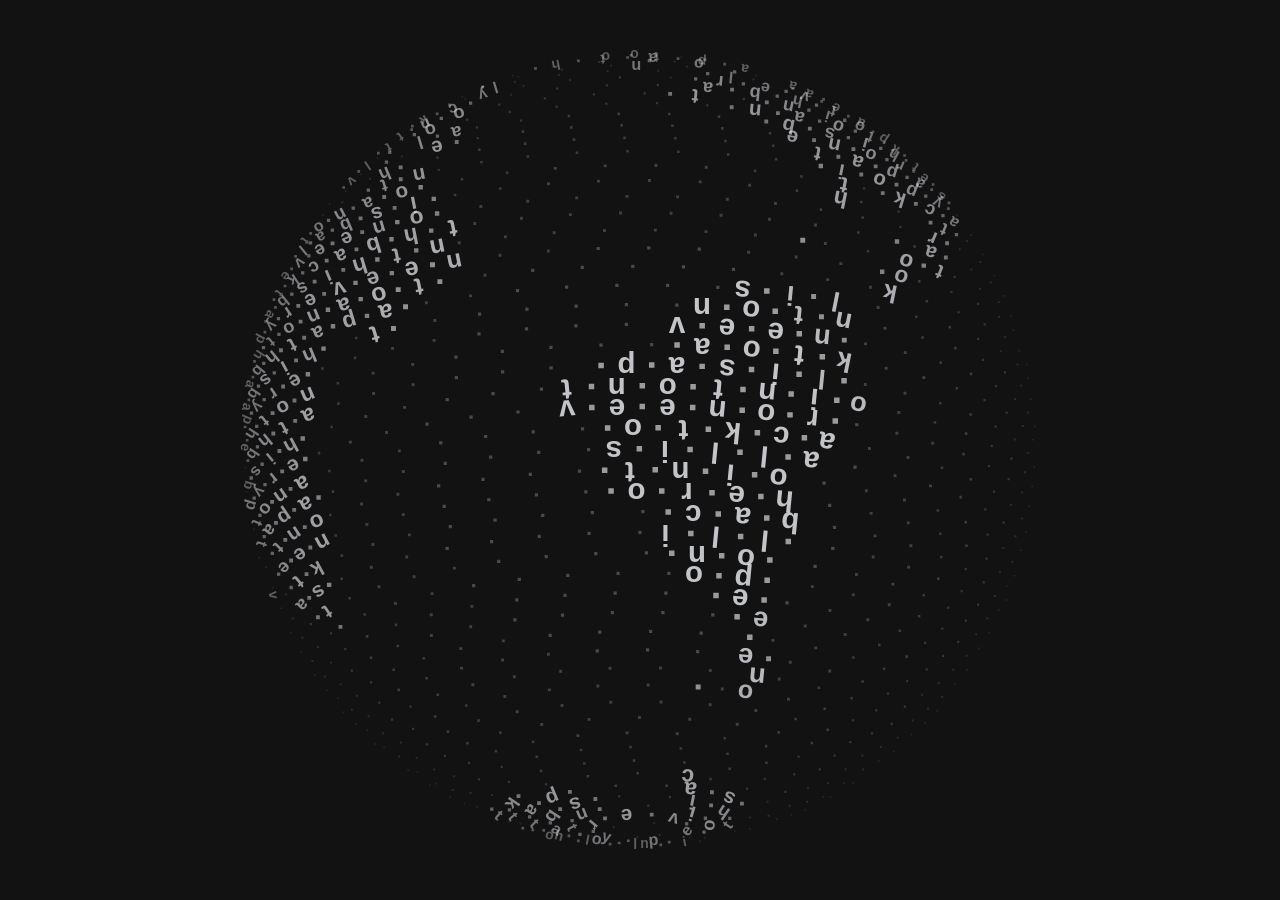
<file: eclipse/static/shaders/globe.html>
<!doctype html>
<html lang="en">
<head>
<meta charset="utf-8">
<meta name="viewport" content="width=device-width, initial-scale=1">
<title>Globe — ThreeUI</title>
<style>
  :root { color-scheme: dark; }
  * { box-sizing: border-box; margin: 0; padding: 0; }
  html, body {
    width: 100%;
    height: 100%;
    background: transparent !important;
    overflow: hidden;
    user-select: none;
    -webkit-user-select: none;
    pointer-events: none;
  }
  .art {
    width: 100%;
    height: 100%;
    display: flex;
    align-items: center;
    justify-content: center;
    background: transparent !important;
  }
  .plate {
    position: relative;
    width: 100%;
    height: 100%;
    background: transparent !important;
  }
  canvas {
    position: absolute;
    inset: 0;
    width: 100%;
    height: 100%;
    display: block;
    background: transparent !important;
    transform: translateZ(0);
    contain: strict;
    pointer-events: none;
  }
</style>
</head>
<body>
<div class="art">
  <div class="plate">
    <canvas id="globe"></canvas>
  </div>
</div>

<script>
(function(){
  "use strict";

  var FACE = '"Inter", -apple-system, BlinkMacSystemFont, "Segoe UI", Helvetica, Arial, sans-serif';
  var INK  = '226,228,233';        // soft light type on dark ground
  var SOFT = 0.88;
  var INK64 = [];
  function updateInk() {
    INK64 = [];
    for (var q0=0; q0<64; q0++) INK64.push('rgba(' + INK + ',' + (q0/63*SOFT).toFixed(4) + ')');
  }
  updateInk();

  window.addEventListener('message', function(e){
    if (e.data && e.data.type === 'SET_INK' && e.data.ink){
      INK = e.data.ink;
      updateInk();
    }
  });

  function ink(a){ return INK64[a <= 0 ? 0 : a >= 1 ? 63 : (a*63)|0]; }

  function Surface(el){
    this.el = el;
    this.ctx = el.getContext('2d');
    this.w = 0;
    this.h = 0;
    this.dpr = 1;
    this.resize();
  }
  Surface.prototype.resize = function(){
    var r = this.el.getBoundingClientRect();
    this.dpr = Math.min(2, window.devicePixelRatio || 1);
    this.w = r.width;
    this.h = r.height;
    this.el.width = Math.round(this.w * this.dpr);
    this.el.height = Math.round(this.h * this.dpr);
  };
  Object.defineProperty(Surface.prototype, 'u', {
    get: function(){ return this.w < this.h ? this.w : this.h; }
  });
  Surface.prototype.base = function(){
    this.ctx.setTransform(this.dpr, 0, 0, this.dpr, 0, 0);
  };

  var QA = Math.PI*2/64;
  function qang(a){ return Math.round(a/QA)*QA; }

  var LAND_B64 = "[base64]/HwAAAAAAAAAAAAAAAAAAAAAAAAAAAAAAAAAAAACA//+P//f/LwgAAAAAAAAAAAAAAAAAAAAAAAAAAAAAAAAAAAD4/v/4/////wcAAAAEAPABAAAAfAAAAAAAAAAAAAAAAAAAAADg9w/4/////wEAAP4AAAAAAAAA+AAAAAAAAAAAAAAAAAAAAIAG+Of//////wAAAHwGAAAAAAAAAAMAAAAAAAAAAAAAAACABwAc/4P//////wAAADAAAAAAQAAAAD4AAAAAAAAAAAAAAAAAfMbDcQAA/v///wAAAAAAAADABwAA//8HAMAPAAAAAAAAAABgAAAAAAAA/P///wAAAAAAAABwAADg//8AAAAAAAAAAAAAAADwG457dwcA8P//HwAAAAAAAAAYAAD///9/eAAAAAAAAAAAAAD4/g0H/w8A8P//PwAAAAAAAAAOgOv/////fwD/AAAAAAA/AAAA/B84/v8A8P//LwAAAAD4AAAA4PP//////////wAAAOD///H/+D/3cPgDoP//DwAAAID/BwAAx/v/////////P4AA/P///////////////////////w8AAOcBAAgAAAAAAAAAAAAAgP///////////////////////wcAACYAAAQAAAAAAAAAAAAAgf///////////////////////wMM8AAAAAAAAAAAAAAAAAAAIID/////////e+wPwH8AgA8AAP/5z/////////////////8/ANH///////9/AIALgD8AAAAAwH/+//////////////////9/APj///////8fADwAAD8AAAAA8D/+//////////////////sPAPC/+f////8fAPwAADgAAAAA8D/+////////////////D/wBAMCfAP////8PAPwYAAAAAAAA8H/4//////////////9/DgcAAAAcAOD///8/APw/AAAAAAAQAB7w//////////////8BgAMAAAACAMD/////Afh/AAAAAAA4gBz+/////////////38A4AMAAMAAAMD/////B/z/AAAAAABwwAb+/////////////x8A8AEAAAAAAAD/////P///AwAAAADmgOH//////////////z8A4AAAAAAAAAD+////P/7/BwAAAAD28P////////////////8D4AAAAAAAAAD8////f/7/BwAAAADz+f////////////////8HIAAAAAAAAAD6////////BAAAAABw/v////////////////8EAAAAAAAAAADo//////8jHgAAAACA//////////////////8MAAAAAAAAAADQ//////8OPgAAAADw//////////////////8AAAAAAAAAAADg//////+PIAAAAADA////v////////////38EAAAAAAAAAADg////////AAAAAACA//v/zD/8/////////z8AAAAAAAAAAADg//////8bAAAAAACA//N/gD///////////x8GAAAAAAAAAADw//////8AAAAAAAD+B8c/AD/+/////////wcPAAAAAAAAAADg//////8AAAAAAAD+gx4/DH74/////////wABAAAAAAAAAADg/////x8AAAAAAAD+gbCn///8////////fQABAAAAAAAAAADg/////w8AAAAAAAD/gCDn///4//////9/MgADAAAAAAAAAADA/////w8AAAAAAAD+AADm/3/4//////8/cIABAAAAAAAAAADA/////wcAAAAAAAA44AHC///5////////4+ABAAAAAAAAAACA/////wcAAAAAAACI/wEA4P//////////4OgAAAAAAAAAAAAA/////wMAAAAAAAD4/wAA4P//////////ADYAAAAAAAAAAAAA/P///wEAAAAAAAD+/wEA8P//////////AQcAAAAAAAAAAAAA+P//fwAAAAAAAAD//w8P8P//////////AQEAAAAAAAAAAAAAyP//fwAAAAAAAAD//3//////////////AQAAAAAAAAAAAAAA0P+PYQAAAAAAAAD//////z//////////AwAAAAAAAAAAAAAAoP8HwAAAAAAAAMD/////83/+////////AQAAAAAAAAAAAAAAIP8DwAAAAAAAAOD/////5//I////////AAAAAAAAAAAAAAAAQP4DgAAAAAAAAPD/////z/+A////////AAAAAAAAAAAAAAAAAPwDAAIAAAAAAPD/////z/8ZwP////9/AQAAAAAAAAAAAAAAAPgDQAAAAAAAAPj/////j/9/gP////8fAQAAAAAAAAAAAAAAAPADEAMAAAAAAPz/////v///AP9//P8DAAAAAAAAAAAAAAAAAPADAwwAAAAAAPj/////P/9/APw//B8AAAAAAAAAAAAIAAAAAPCHA8AAAAAAAPj/////P/4/APwP+J8BAAAAAAAAAAAAAAAAAMD/A0YEAAAAAPj/////f/4fAPwH+B8AAwAAAAAAAAAAAAAAAAD/AQAAAAAAAPj/////f/wHAPgD8D8AAwAAAAAAAAAAAAAAAADgHwAAAAAAAPj///////wDAPgAwH8AAQAAAAAAAAAAAAAAAADAHwAAAAAAAPz//////30AAPAAwH8AAAAAAAAAAAAAAAAAAAAAHAAAAAAAAPj//////wsAAPAAgH4AAQAAAAAAAAAAAAAAAAAAGEAAAAAAAPj//////wMBAPAAgHwAAAAAAAAAAAAAAAAAAAAAGPAhAAAAAPD///////cBAOAAgDiABAAAAAAAAAAAAAAAAAAAIPl/AAAAAOD///////8AAGABABBAFAAAAAAAAAAAAAAAAAAAgP7/AQAAAMD///////8AAAABgAAAHAAAAAAAAAAAAAAAAAAAAPz/AQAAAID///////8AAAABAAEgCAAAAAAAAAAAAAAAAAAAAPz/HwAAAAD/8P///38AAAAAAANgAAAAAAAAAAAAAAAAAAAAAPz/fwAAAAAAoP///z8AAAAAYAd4AAAAAAAAAAAAAAAAAAAAAPz/fwAAAAAAAP///x8AAAAAwAY8AAAAAAAAAAAAAAAAAAAAAP7//wAAAAAAAP///w8AAAAAgAc+AAAAAAAAAAAAAAAAAAAAAP///wAAAAAAAP///wcAAAAAgIM/TwAAAAAAAAAAAAAAAAAAAP///wEAAAAAgP///wMAAAAAAIc/QAQAAAAAAAAAAAAAAAAAgP///w8AAAAAgP///wEAAAAAAA6fAUQAAAAAAAAAAAAAAAAAAP////8AAAAAAP///wAAAAAAAB6ewuwDAgAAAAAAAAAAAAAAgP////8DAAAAAP7//wAAAAAAABwAAvAPAgAAAAAAAAAAAAAAgP////8PAAAAAPz/fwAAAAAAABAAAMCfAQAAAAAAAAAAAAAAAP////8PAAAAAPz//wAAAAAAAOADAIA/MAAAAAAAAAAAAAAAAP7///8PAAAAAPz/fwAAAAAAAAAPAMBngAAAAAAAAAAAAAAAAP7///8PAAAAAPz//wAAAAAAAAAACABAAAAAAAAAAAAAAAAAAPz///8HAAAAAPj//wAAAAAAAAAAAAAAAAIAAAAAAAAAAAAAAPz///8DAAAAAPj//wAAAAAAAAAAAAQAAAAAAAAAAAAAAAAAAPj///8BAAAAAPz//4AAAAAAAAAAAB8GAAAAAAAAAAAAAAAAAPj///8BAAAAAPz//8EAAAAAAAAAIB8OAAAAAAAAAAAAAAAAAPD///8BAAAAAP7//+AAAAAAAAAA+B8OACAAAAAAAAAAAAAAAMD///8BAAAAAP7/f/gAAAAAAAAA/H8eAAAAAAAAAAAAAAAAAID///8AAAAAAP7/H/gAAAAAAAAA/P8fAABAAAAAAAAAAAAAAAD///8AAAAAAPz/D3AAAAAAAAAA/v8/AAAAAAAAAAAAAAAAAAD///8AAAAAAPj/D3gAAAAAAADA//9/AAgAAAAAAAAAAAAAAAD//38AAAAAAPj/DzgAAAAAAADw////AAAAAAAAAAAAAAAAAAD//x8AAAAAAPD/DzgAAAAAAAD4////AQAAAAAAAAAAAAAAAAD//wMAAAAAAPD/DzgAAAAAAAD4////AwAAAAAAAAAAAAAAAID//wEAAAAAAPD/AwAAAAAAAAD4////AwAAAAAAAAAAAAAAAID//wEAAAAAAPD/AwAAAAAAAAD4////BwAAAAAAAAAAAAAAAID//wEAAAAAAOD/AwAAAAAAAAD4////BwAAAAAAAAAAAAAAAID//wAAAAAAAOD/AQAAAAAAAADw////BwAAAAAAAAAAAAAAAID//wAAAAAAAMD/AAAAAAAAAADw////AwAAAAAAAAAAAAAAAID/fwAAAAAAAIB/AAAAAAAAAADgf/z/AwAAAAAAAAAAAAAAAID/PwAAAAAAAIA/AAAAAAAAAADgB/D/AQAAAAAAAAAAAAAAAMD/HQAAAAAAAIABAAAAAAAAAADwAND/AQAAAAAAAAAAAAAAAMD/AwAAAAAAAAAAAAAAAAAAAAAAAID/AAAIAAAAAAAAAAAAAMD/BwAAAAAAAAAAAAAAAAAAAAAAAAD/AAAQAAAAAAAAAAAAAOD/AwAAAAAAAAAAAAAAAAAAAAAAAAA+AABwAAAAAAAAAAAAAOA/AAAAAAAAAAAAAAAAAAAAAAAAAAAAAAA4AAAAAAAAAAAAAOA/[base64]//j8PAAAAAAAAAAAAAAAAAAAMAAAAAAAAAAAAAPD/fwD///////8/AAAAAAAAAAAAAAAAAIA+AAAAAAAAAAAAPP///8D/////////HwAAAAAAAAAAAAAAAIA9AAAAAAAA8Pz/////P/j//////////wMAAAAAAAAAAMAAAPB9AAAAAID/////////P/7///////////8BAAAAAAAAAOABAwB/AAAAAPD///////////////////////8AAAAAAFACPoD///9/AAAAAPD//////////////////////x8AAAAA+P////////8HAAAAAP///////////////////////wcAAAAA/v///////wMAAAAA/v///////////////////////wcAAAD8/////////w8AAA7w/////////////////////////w8AAMAB/////////wMAgB84/////////////////////////wEAAAAA/P///////3/w4AcA/////////////////////////wAAAADg//////////8/gM///////////////////////////wMAAADg/////////////f///////////////////////////z8A7wMA/v////////////////////////////////////////8/AAAAAAAAAAAAAAAAAAAAAAAAAAAAAAAAAAAAAAAAAAAAAAAAAAAAAAAAAAAAAAAAAAAAAAAAAAAAAAAAAAAAAAAAAAAAAAAAAAAAAAAAAAAAAAAAAAAAAAAAAAAAAAAAAAAAAAAAAAAAAAAAAAAAAAAAAAAAAAAAAAAAAAAAAAAAAAAAAAAAAAAAAAAAAAAA";

  var cv = document.getElementById('globe');
  var s  = new Surface(cv);
  var MW = 288, MH = 144, land;
  (function(){
    var bin = atob(LAND_B64);
    land = new Uint8Array(bin.length);
    for (var i=0; i<bin.length; i++) land[i] = bin.charCodeAt(i);
  })();

  function isLand(lon, lat){
    var gx = Math.floor((lon+180)/360*MW), gy = Math.floor((90-lat)/180*MH);
    if (gx<0 || gx>=MW || gy<0 || gy>=MH) return false;
    var b = gy*MW + gx;
    return (land[b>>3] >> (b&7)) & 1;
  }

  var PHRASE = "everypointonthisballisapathbacktoanotherone";
  var nodes = [];
  (function(){
    var LAT_STEP = 3.05, k = 0, run = 0, sea3 = 0;
    for (var lat = -86; lat <= 86; lat += LAT_STEP){
      var rl = Math.cos(lat*Math.PI/180);
      var n  = Math.max(1, Math.round(98*rl));
      for (var i=0; i<n; i++){
        var lon = -180 + 360*i/n;
        var l = isLand(lon, lat);
        if (!l && (sea3++ % 2)) continue;
        var letter = 0;
        if (l && (run++ % 2 === 0)) letter = PHRASE.charAt(k++ % PHRASE.length);
        nodes.push({
          lat: lat*Math.PI/180, lon: lon*Math.PI/180,
          land: l, c: letter
        });
      }
    }
  })();

  // Autonomous continuous rotation
  var spin = 2.1, vel = 0.20, tilt = -0.28;
  var land8 = [];
  var sea = [], soil = [];

  function draw(now, dt){
    var ctx = s.ctx;
    ctx.clearRect(0, 0, s.w, s.h);

    spin += vel * dt / 1000;

    var cx = s.w / 2, cy = s.h / 2;
    // Enlarged radius: fills ~88% of container
    var R  = s.u * 0.44;
    var fs = s.u * 0.034;
    var cs = Math.cos(spin), sn = Math.sin(spin);
    var ct = Math.cos(tilt), st = Math.sin(tilt);

    ctx.textAlign = 'center';
    ctx.textBaseline = 'middle';

    sea.length = 0;
    soil.length = 0;
    for (var i=0; i<nodes.length; i++){
      var nd = nodes[i];
      var cl = Math.cos(nd.lat);
      var x0 = cl*Math.cos(nd.lon), y0 = Math.sin(nd.lat), z0 = cl*Math.sin(nd.lon);
      var x1 =  x0*cs - z0*sn,  z1 = x0*sn + z0*cs;
      var y2 =  y0*ct - z1*st,  z2 = y0*st + z1*ct;
      if (z2 <= 0.02) continue; // solid earth: far side is hidden

      var px = cx + x1*R, py = cy - y2*R;
      if (!nd.land){ sea.push(px, py, Math.min(0.999, z2)); continue; }
      if (!nd.c){ soil.push(px, py, Math.min(0.999, z2)); continue; }

      var tx0 = -Math.sin(nd.lon), tz0 = Math.cos(nd.lon);
      var tx1 = tx0*cs - tz0*sn, tz1 = tx0*sn + tz0*cs;
      var ang = qang(Math.atan2(tz1*st, tx1));
      var b = Math.min(7, Math.max(0, ((Math.min(0.999, z2))*7.99)|0));
      (land8[b] || (land8[b] = [])).push(px, py, ang, nd.c);
    }

    var dmin = Math.max(0.7, s.u*0.0029);
    function dots(list, base, gain, grow){
      for (var lvl=0; lvl<6; lvl++){
        var z = (lvl+0.5)/6, dsz = dmin*grow*(0.55 + 0.75*z);
        ctx.fillStyle = ink(base + gain*z);
        ctx.beginPath();
        for (var q=0; q<list.length; q+=3){
          var lv = list[q+2] >= 1 ? 5 : (list[q+2]*6)|0;
          if (lv !== lvl) continue;
          ctx.rect(list[q]-dsz/2, list[q+1]-dsz/2, dsz, dsz);
        }
        ctx.fill();
      }
    }
    dots(sea,  0.10, 0.22, 1.0);
    dots(soil, 0.34, 0.46, 1.7);

    for (var bi=0; bi<8; bi++){
      var arr = land8[bi];
      if (!arr || !arr.length) continue;
      var zb = (bi+0.5)/8;
      ctx.font = 'bold ' + (fs*(0.42 + 0.58*zb)).toFixed(2) + 'px ' + FACE;
      ctx.fillStyle = ink(0.28 + 0.72*Math.pow(zb, 0.6));
      for (var t=0; t<arr.length; t+=4){
        ctx.save();
        ctx.translate(arr[t], arr[t+1]);
        ctx.rotate(arr[t+2]);
        ctx.fillText(arr[t+3], 0, 0);
        ctx.restore();
      }
      arr.length = 0;
    }
  }

  var prev = performance.now();
  function frame(now){
    var dt = Math.min(64, now - prev);
    prev = now;
    if (s.w > 0 && s.h > 0){
      s.base();
      draw(now, dt);
    }
    requestAnimationFrame(frame);
  }
  requestAnimationFrame(frame);

  function onResize(){
    s.resize();
  }
  window.addEventListener('resize', onResize);
  if (window.ResizeObserver) new ResizeObserver(onResize).observe(document.body);
  onResize();

  try { window.parent.postMessage({ type: 'GLOBE_READY' }, '*'); } catch(_) {}
})();
</script>
</body>
</html>
</file>
